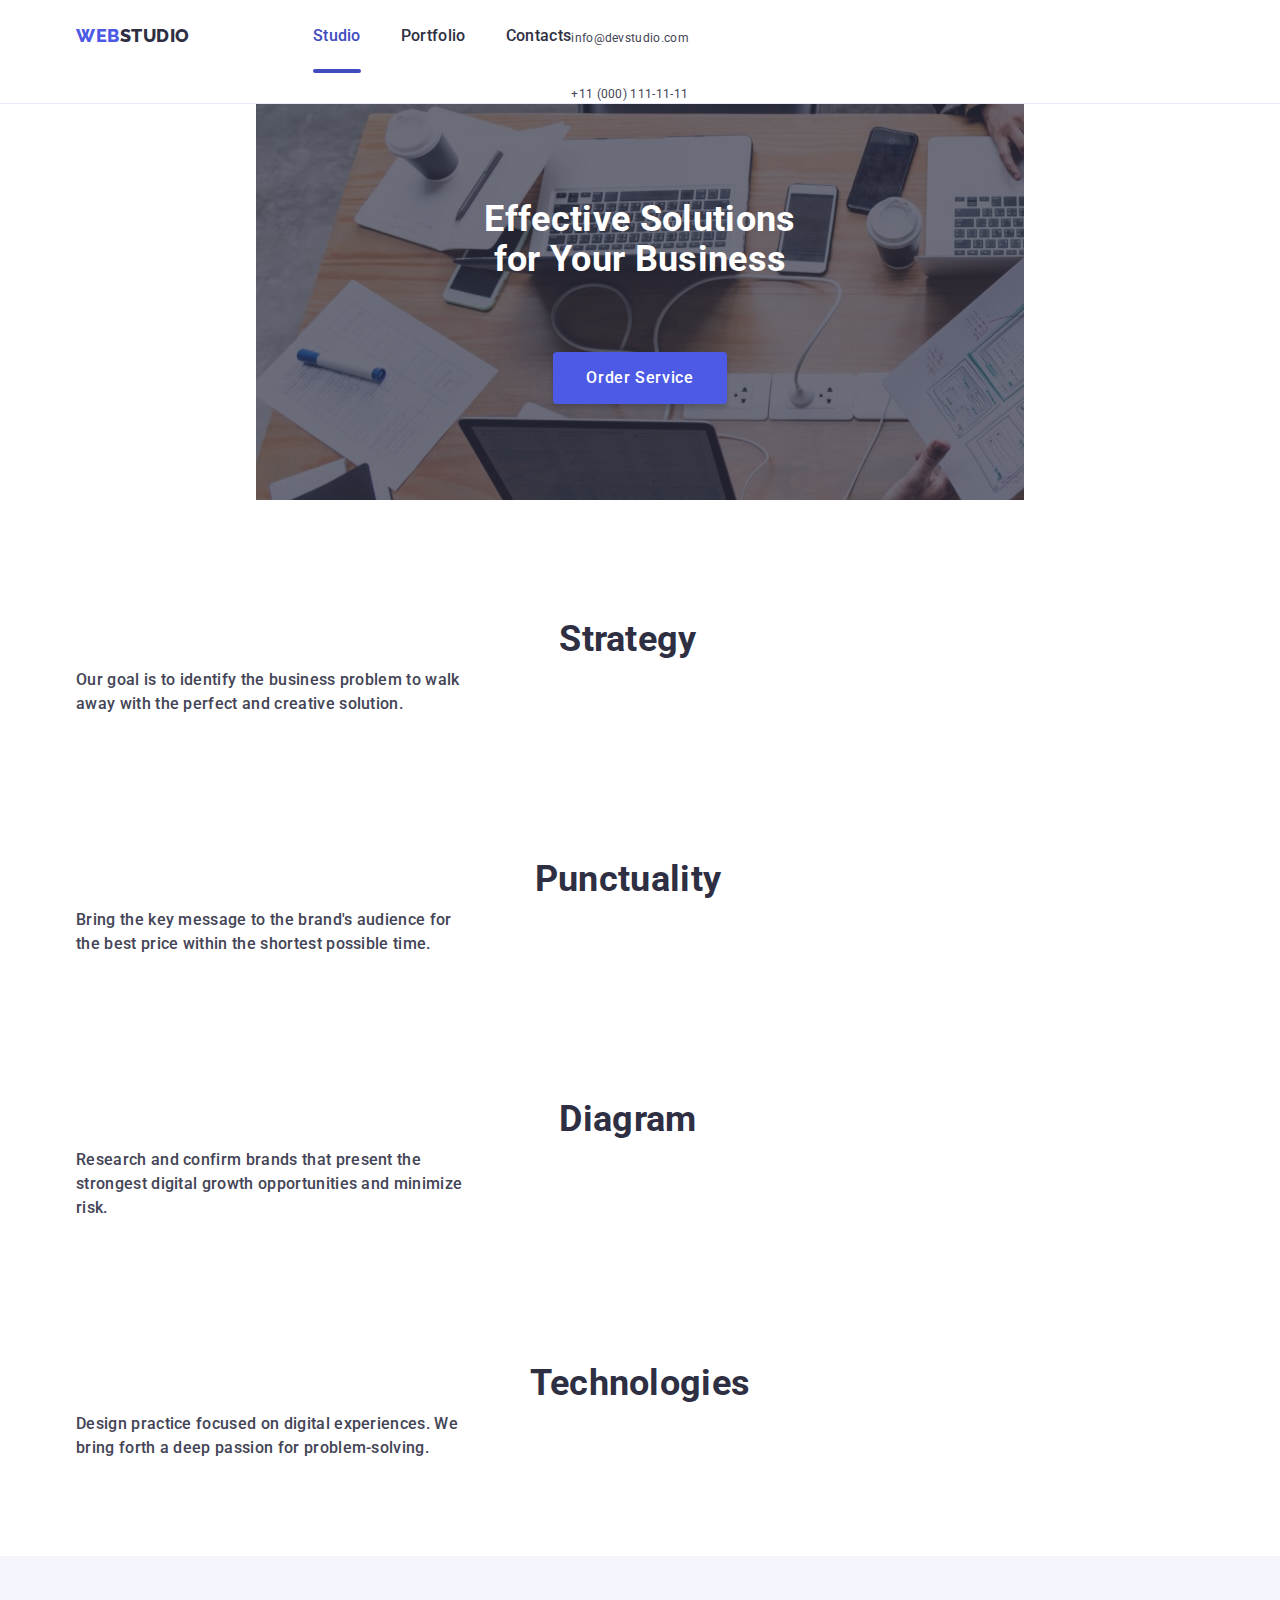
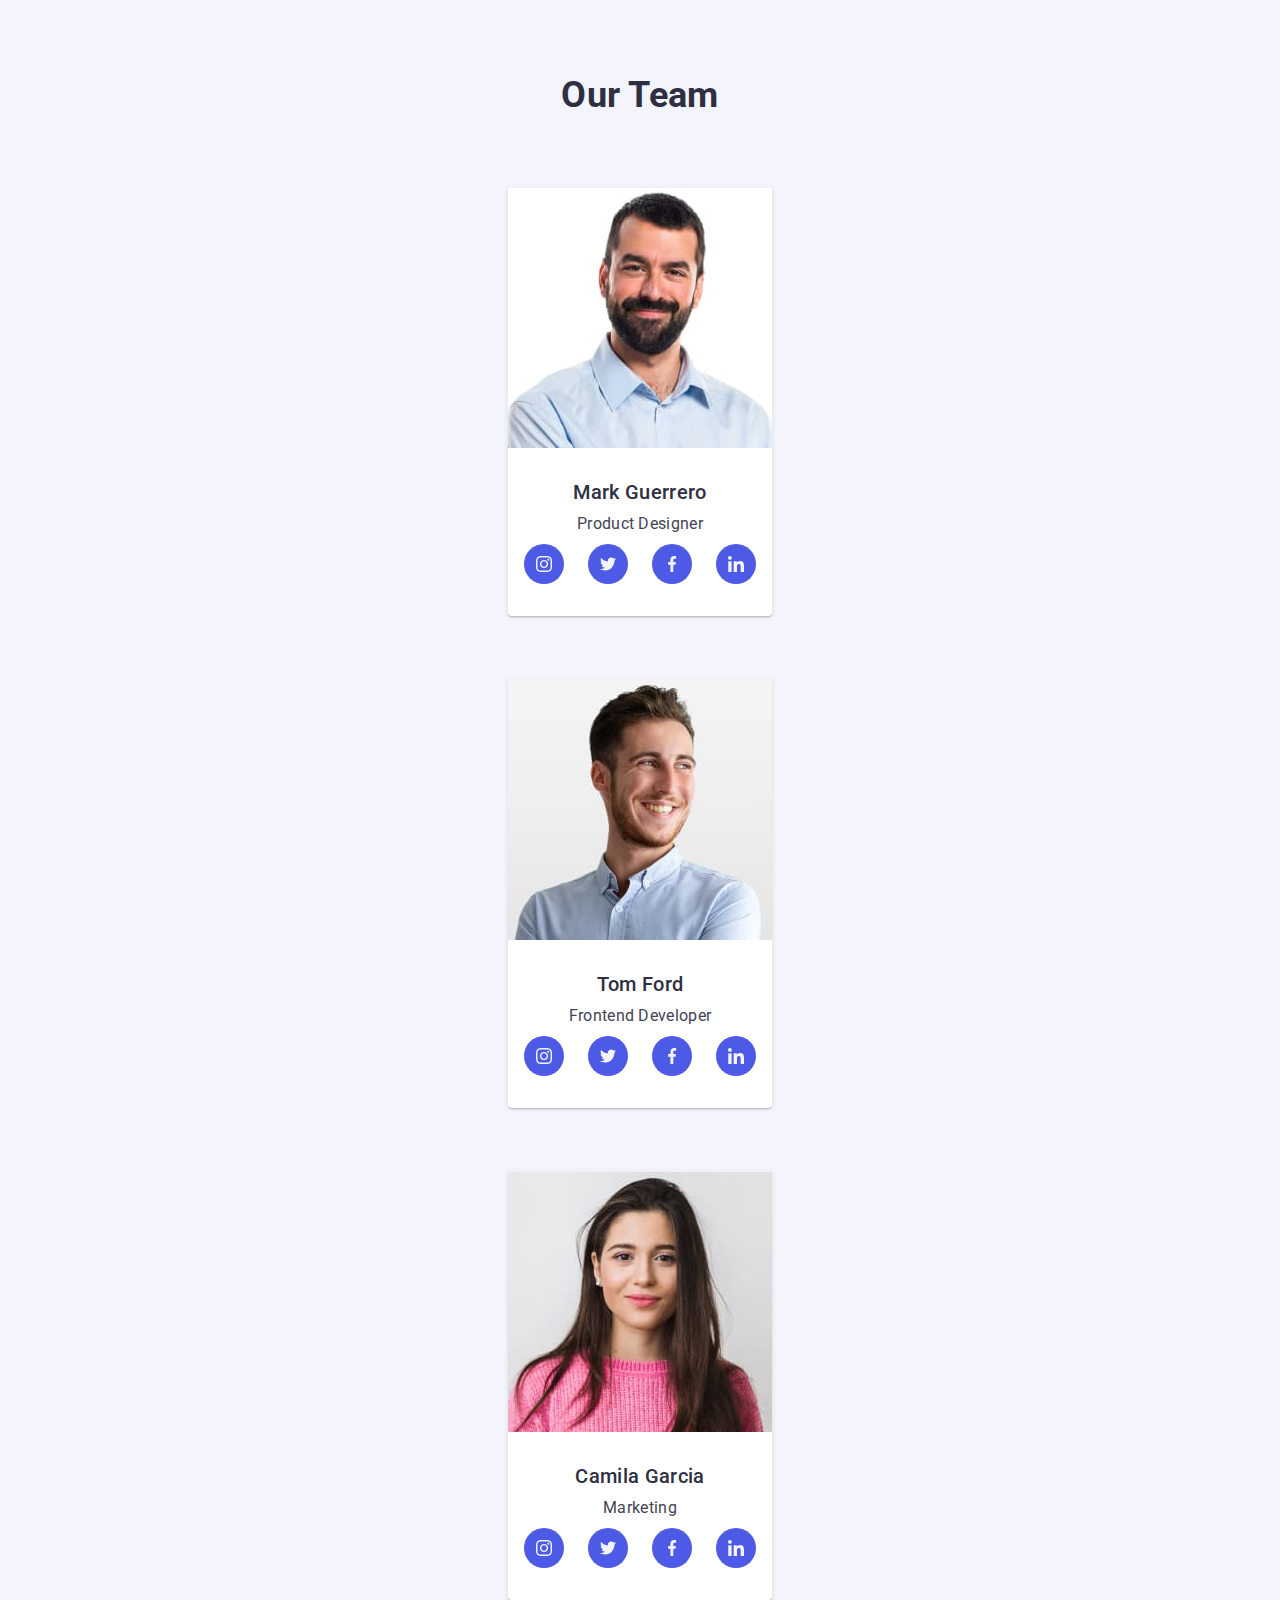
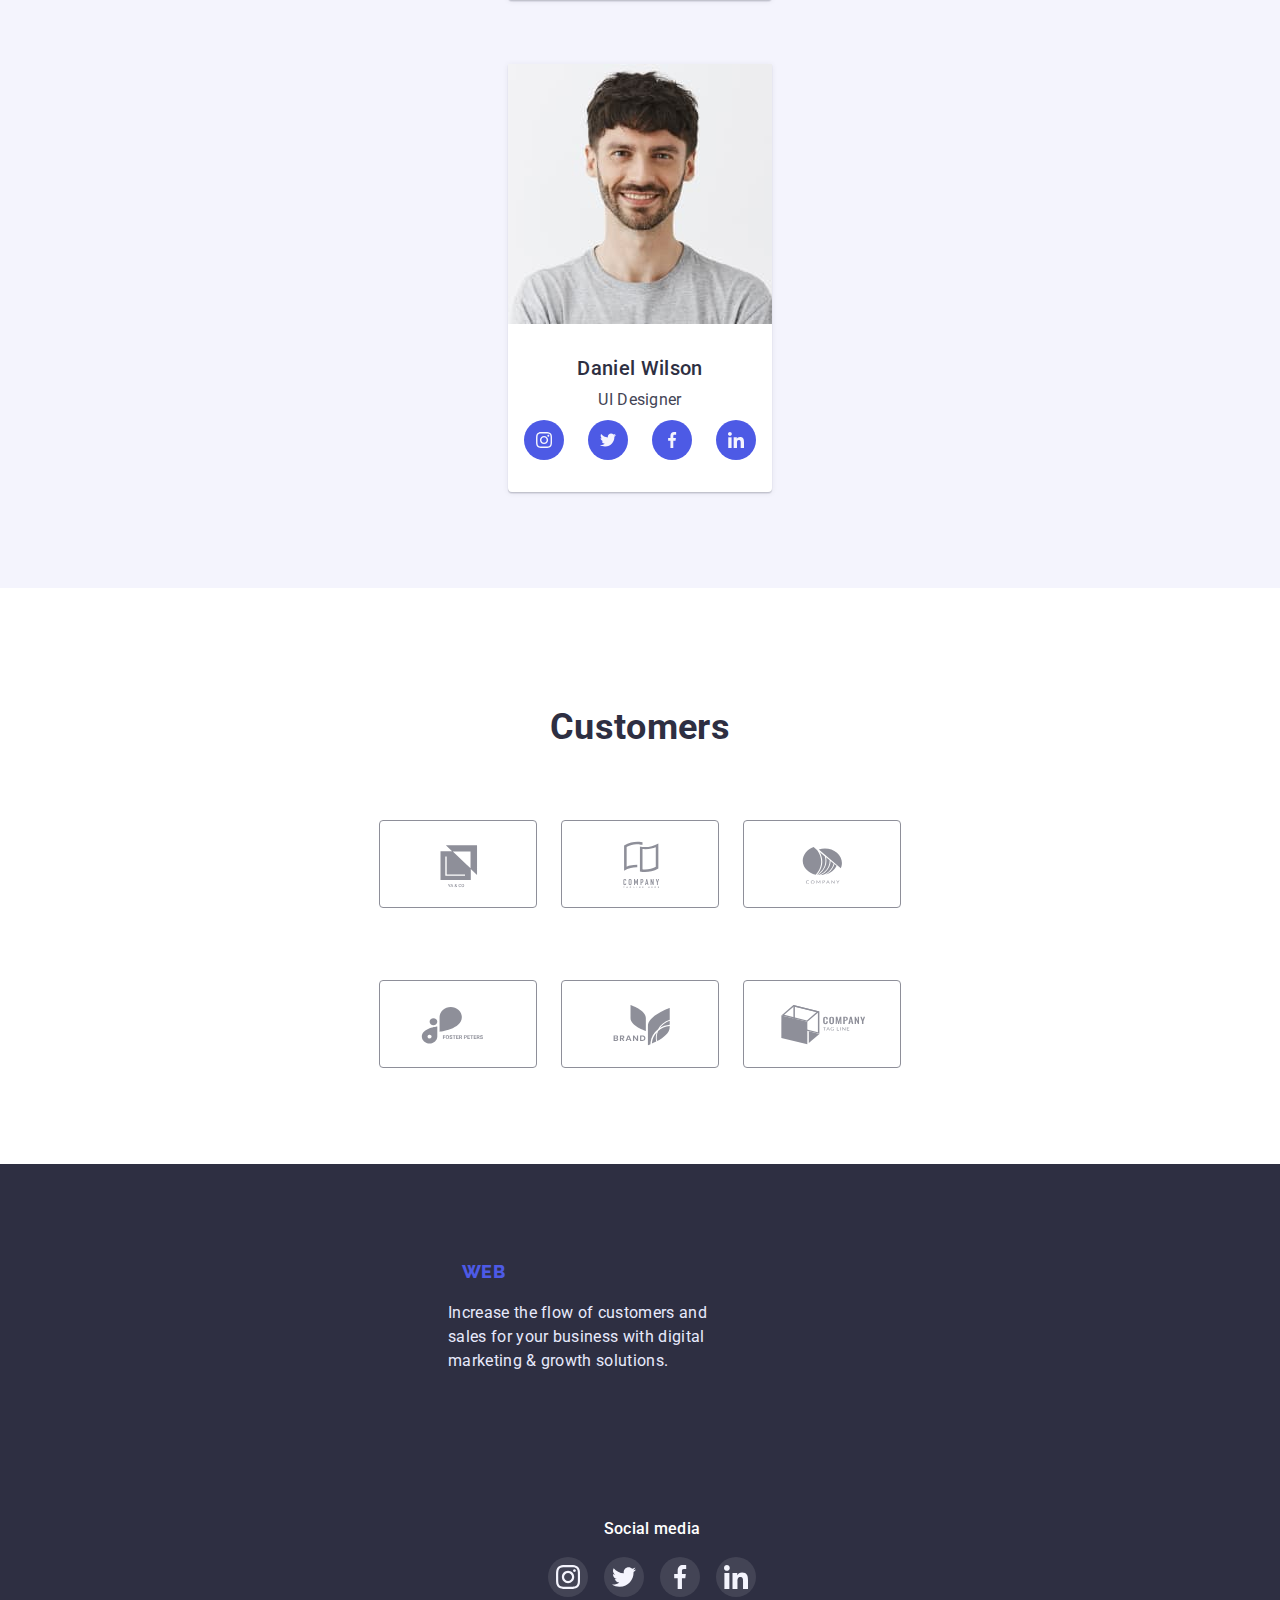
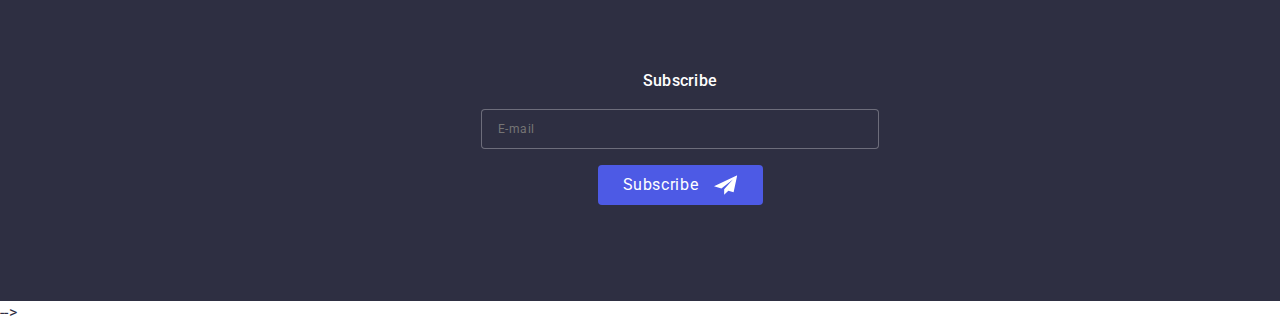
<file: index.html>
<!DOCTYPE html>
<html lang="en">
  <head>
    <meta charset="UTF-8" />
    <meta http-equiv="X-UA-Compatible" content="IE=edge" />
    <meta name="viewport" content="width=device-width, initial-scale=1.0" />
    <title>Document</title>
    <link rel="preconnect" href="https://fonts.googleapis.com" />
    <link rel="preconnect" href="https://fonts.gstatic.com" crossorigin />
    <link
      href="https://fonts.googleapis.com/css2?family=Raleway:wght@800&family=Roboto:wght@400;500;700;900&display=swap"
      rel="stylesheet"
    />
    <link
      rel="stylesheet"
      href="https://cdnjs.cloudflare.com/ajax/libs/modern-normalize/1.0.0/modern-normalize.min.css"
    />
    <link rel="stylesheet" href="./css/styles.css" />
    <link rel="stylesheet" href="./css/mobile.css" />
    <link rel="stylesheet" href="./css/tab.css" />
    <link rel="stylesheet" href="./css/dekstop.css" />
  </head>
  <body>
    <!--Шапка профиля-->
    <header class="page-header">
      <div class="container navigation">
        <div class="page-navigation">
          <nav class="main-navigation">
            <a href="./index.html" class="header-logo logo link"
              ><span class="logo-web">Web</span>Studio
            </a>
            <ul class="navigation-list list">
              <li class="navigation-item">
                <a href="./index.html" class="navigation-item-link link studio"
                  >Studio</a
                >
              </li>
              <li class="navigation-item">
                <a href="./portfolio.html" class="navigation-item-link link"
                  >Portfolio</a
                >
              </li>
              <li class="navigation-item">
                <a href="#" class="navigation-item-link link">Contacts</a>
              </li>
            </ul>
          </nav>

          <div>
            <address class="address">
              <ul class="address-list list">
                <li class="address-item">
                  <a
                    href="mailto:info@devstudio.com"
                    class="address-item-link link"
                    >info@devstudio.com</a
                  >
                </li>
                <li class="address-item">
                  <a href="tel:+110001111111" class="address-item-link link"
                    >+11 (000) 111-11-11</a
                  >
                </li>
              </ul>
            </address>
          </div>
        </div>

        <div class="mobile-menu-hamburger">
          <button type="button" class="mobile-menu-open" js-open-menu>
            <svg class="mobile-menu-hamburger-icon" width="32" height="22">
              <use href="./images/icons.svg#icon-menu-hamburger"></use>
            </svg>
          </button>
        </div>
      </div>

      <!-- <div class="mobile-menu" js-menu-container>
        <div class="container mobile-menu-container">
          <button class="mobile-menu-close-btn" js-close-menu>
            <svg class="mobile-menu-close-icon" width="8" height="8">
              <use href="./images/icons.svg#icon-Vector"></use>
            </svg>
          </button>
          <ul class="mobile-navigation list">
            <li class="mobile-navigation-item">
              <a class="mobile-navigation-link link" href="">Studio</a>
            </li>
            <li class="mobile-navigation-item">
              <a class="mobile-navigation-link link" href="">Portfolio</a>
            </li>
            <li class="mobile-navigation-item">
              <a class="mobile-navigation-link link contacts" href=""
                >Contacts</a
              >
            </li>
          </ul>

          <ul class="mobile-menu-address-list list">
            <li class="mobile-menu-address-item">
              <a href="tel:+110001111111" class="mobile-menu-tel-link link"
                >+11 (000) 111-11-11</a
              >
            </li>
            <li class="mobile-menu-address-item">
              <a
                href="mailto:info@devstudio.com"
                class="mobile-menu-mail-link link"
                >info@devstudio.com</a
              >
            </li>
          </ul>

          <ul class="mobile-menu-social-list list">
            <li class="team-social-item">
              <a href="" class="team-social-link link mobile">
                <svg class="icon-instagram">
                  <use href="./images/icons.svg#icon-instagram"></use>
                </svg>
              </a>
            </li>
            <li class="team-social-item mobile">
              <a href="" class="team-social-link link mobile">
                <svg class="icon-twitter">
                  <use href="./images/icons.svg#icon-twitter"></use>
                </svg>
              </a>
            </li>
            <li class="team-social-item mobile">
              <a href="" class="team-social-link link mobile">
                <svg class="icon-facebook">
                  <use href="./images/icons.svg#icon-facebook"></use>
                </svg>
              </a>
            </li>
            <li class="team-social-item mobile">
              <a href="" class="team-social-link link mobile">
                <svg class="icon-linkedin">
                  <use href="./images/icons.svg#icon-linkedin"></use>
                </svg>
              </a>
            </li>
          </ul>
        </div> -->
      </div>
    </header>

    <main>
      <!--Секция герой-->
      <section class="section hero">
        <h1 class="hero-title">Effective Solutions for Your Business</h1>
        <button type="button" class="hero-btn" data-modal-open>
          Order Service
        </button>
      </section>

      <!--Особенности-->

      <section class="section features">
        <div class="container features">
          <h2 class="visually-hidden">Оur Features</h2>
          <ul class="features-list list">
            <li class="features-item">
              <div class="features-item-icon">
                <svg class="icon-antenna" width="64px" height="64px">
                  <use href="./images/icons.svg#icon-antenna"></use>
                </svg>
              </div>
              <h3 class="features-item-title">Strategy</h3>
              <p class="features-item-text">
                Our goal is to identify the business problem to walk away with
                the perfect and creative solution.
              </p>
            </li>
            <li class="features-item">
              <div class="features-item-icon">
                <svg class="icon-clock" width="64px" height="64px">
                  <use href="./images/icons.svg#icon-clock"></use>
                </svg>
              </div>
              <h3 class="features-item-title">Punctuality</h3>
              <p class="features-item-text">
                Bring the key message to the brand's audience for the best price
                within the shortest possible time.
              </p>
            </li>
            <li class="features-item">
              <div class="features-item-icon">
                <svg class="icon-diagram" width="64px" height="64px">
                  <use href="./images/icons.svg#icon-diagram"></use>
                </svg>
              </div>
              <h3 class="features-item-title">Diagram</h3>
              <p class="features-item-text">
                Research and confirm brands that present the strongest digital
                growth opportunities and minimize risk.
              </p>
            </li>
            <li class="features-item">
              <div class="features-item-icon">
                <svg class="icon-astronaut" width="64px" height="64px">
                  <use href="./images/icons.svg#icon-astronaut"></use>
                </svg>
              </div>
              <h3 class="features-item-title">Technologies</h3>
              <p class="features-item-text">
                Design practice focused on digital experiences. We bring forth a
                deep passion for problem-solving.
              </p>
            </li>
          </ul>
        </div>
      </section>

      <!--Чем мы занимаемся-->

      <section class="section work">
        <div class="container work">
          <h2 class="work-title">What are we doing</h2>
          <ul class="work-list list">
            <li class="work-item">
              <img
                class="work-item-image"
                src="./images/data-analysis.jpg"
                alt="The monitor shows a website with data analysis"
                width="360"
              />
            </li>
            <li class="work-item">
              <img
                class="work-item-image"
                src="./images/telegram-group.jpg"
                alt="Duplicated phone display with a group in telegram"
                width="360"
              />
            </li>
            <li class="work-item">
              <img
                class="work-item-image"
                src="./images/application.jpg"
                alt="The phone display shows the most inspiring places"
                width="360"
              />
            </li>
          </ul>
        </div>
      </section>

      <!--Наша команда-->

      <section class="section team">
        <div class="container team">
          <h2 class="team-title">Our Team</h2>
          <ul class="team-list list">
            <li class="team-item">
              <img
                class="team-item-image"
                src="./images/photo1.jpg"
                alt="Mark Guerrero"
                width="264"
              />
              <div class="team-item-block">
                <h3 class="team-item-title">Mark Guerrero</h3>
                <p class="team-item-text">Product Designer</p>
                <ul class="team-social-list list">
                  <li class="team-social-item">
                    <a href="" class="team-social-link link">
                      <svg class="icon-instagram">
                        <use href="./images/icons.svg#icon-instagram"></use>
                      </svg>
                    </a>
                  </li>
                  <li class="team-social-item">
                    <a href="" class="team-social-link link">
                      <svg class="icon-twitter">
                        <use href="./images/icons.svg#icon-twitter"></use>
                      </svg>
                    </a>
                  </li>
                  <li class="team-social-item">
                    <a href="" class="team-social-link link">
                      <svg class="icon-facebook">
                        <use href="./images/icons.svg#icon-facebook"></use>
                      </svg>
                    </a>
                  </li>
                  <li class="team-social-item">
                    <a href="" class="team-social-link link">
                      <svg class="icon-linkedin">
                        <use href="./images/icons.svg#icon-linkedin"></use>
                      </svg>
                    </a>
                  </li>
                </ul>
              </div>
            </li>
            <li class="team-item">
              <img
                class="team-item-image"
                src="./images/photo2.jpg"
                alt="Tom Ford"
                width="264"
              />
              <div class="team-item-block">
                <h3 class="team-item-title">Tom Ford</h3>
                <p class="team-item-text">Frontend Developer</p>
                <ul class="team-social-list list">
                  <li class="team-social-item">
                    <a href="" class="team-social-link link">
                      <svg class="icon-instagram">
                        <use href="./images/icons.svg#icon-instagram"></use>
                      </svg>
                    </a>
                  </li>
                  <li class="team-social-item">
                    <a href="" class="team-social-link link">
                      <svg class="icon-twitter">
                        <use href="./images/icons.svg#icon-twitter"></use>
                      </svg>
                    </a>
                  </li>
                  <li class="team-social-item">
                    <a href="" class="team-social-link link">
                      <svg class="icon-facebook">
                        <use href="./images/icons.svg#icon-facebook"></use>
                      </svg>
                    </a>
                  </li>
                  <li class="team-social-item">
                    <a href="" class="team-social-link link">
                      <svg class="icon-linkedin">
                        <use href="./images/icons.svg#icon-linkedin"></use>
                      </svg>
                    </a>
                  </li>
                </ul>
              </div>
            </li>
            <li class="team-item">
              <img
                class="team-item-image"
                src="./images/photo3.jpg"
                alt="Camila Garcia"
                width="264"
              />
              <div class="team-item-block">
                <h3 class="team-item-title">Camila Garcia</h3>
                <p class="team-item-text">Marketing</p>
                <ul class="team-social-list list">
                  <li class="team-social-item">
                    <a href="" class="team-social-link link">
                      <svg class="icon-instagram">
                        <use href="./images/icons.svg#icon-instagram"></use>
                      </svg>
                    </a>
                  </li>
                  <li class="team-social-item">
                    <a href="" class="team-social-link link">
                      <svg class="icon-twitter">
                        <use href="./images/icons.svg#icon-twitter"></use>
                      </svg>
                    </a>
                  </li>
                  <li class="team-social-item">
                    <a href="" class="team-social-link link">
                      <svg class="icon-facebook">
                        <use href="./images/icons.svg#icon-facebook"></use>
                      </svg>
                    </a>
                  </li>
                  <li class="team-social-item">
                    <a href="" class="team-social-link link">
                      <svg class="icon-linkedin">
                        <use href="./images/icons.svg#icon-linkedin"></use>
                      </svg>
                    </a>
                  </li>
                </ul>
              </div>
            </li>
            <li class="team-item">
              <img
                class="team-item-image"
                src="./images/photo4.jpg"
                alt="Daniel Wilson"
                width="264"
              />
              <div class="team-item-block">
                <h3 class="team-item-title">Daniel Wilson</h3>
                <p class="team-item-text">UI Designer</p>

                <ul class="team-social-list list">
                  <li class="team-social-item">
                    <a href="" class="team-social-link link">
                      <svg class="icon-instagram">
                        <use href="./images/icons.svg#icon-instagram"></use>
                      </svg>
                    </a>
                  </li>
                  <li class="team-social-item">
                    <a href="" class="team-social-link link">
                      <svg class="icon-twitter">
                        <use href="./images/icons.svg#icon-twitter"></use>
                      </svg>
                    </a>
                  </li>
                  <li class="team-social-item">
                    <a href="" class="team-social-link link">
                      <svg class="icon-facebook">
                        <use href="./images/icons.svg#icon-facebook"></use>
                      </svg>
                    </a>
                  </li>
                  <li class="team-social-item">
                    <a href="" class="team-social-link link">
                      <svg class="icon-linkedin">
                        <use href="./images/icons.svg#icon-linkedin"></use>
                      </svg>
                    </a>
                  </li>
                </ul>
              </div>
            </li>
          </ul>
        </div>
      </section>

      <!--Клиенты-->

      <section class="section customers">
        <div class="container customers">
          <h2 class="customers-title">Customers</h2>

          <ul class="customers-logo-list list">
            <li class="customers-logo-item">
              <a href="" class="customers-logo-link link">
                <svg class="icon-customer1" width="104" height="56">
                  <use href="./images/icons.svg#icon-customer1"></use>
                </svg>
              </a>
            </li>
            <li class="customers-logo-item">
              <a href="" class="customers-logo-link link">
                <svg class="icon-customer2" width="104" height="56">
                  <use href="./images/icons.svg#icon-customer2"></use>
                </svg>
              </a>
            </li>
            <li class="customers-logo-item">
              <a href="" class="customers-logo-link link">
                <svg class="icon-customer3" width="104" height="56">
                  <use href="./images/icons.svg#icon-customer3"></use>
                </svg>
              </a>
            </li>
            <li class="customers-logo-item">
              <a href="" class="customers-logo-link link">
                <svg class="icon-customer4" width="104" height="56">
                  <use href="./images/icons.svg#icon-customer4"></use>
                </svg>
              </a>
            </li>
            <li class="customers-logo-item">
              <a href="" class="customers-logo-link link">
                <svg class="icon-customer5" width="104" height="56">
                  <use href="./images/icons.svg#icon-customer5"></use>
                </svg>
              </a>
            </li>
            <li class="customers-logo-item">
              <a href="" class="customers-logo-link link">
                <svg class="icon-customer6" width="104" height="56">
                  <use href="./images/icons.svg#icon-customer6"></use>
                </svg>
              </a>
            </li>
          </ul>
        </div>
      </section>
    </main>

    <!--Подвал-->
    <footer class="page-footer">
      <div class="container footer">
        <div class="footer-block">
          <a class="footer-logo logo link" href="./index.html"
            ><span class="logo-web">Web</span>Studio</a
          >
          <p class="footer-text">
            Increase the flow of customers and sales for your business with
            digital marketing & growth solutions.
          </p>
        </div>

        <div class="footer-block-social">
          <p class="footer-text-social">Social media</p>
          <ul class="footer-social-list list">
            <li class="footer-social-item">
              <a href="" class="footer-social-link link">
                <svg class="icon-instagram">
                  <use href="./images/icons.svg#icon-instagram"></use>
                </svg>
              </a>
            </li>
            <li class="footer-social-item">
              <a href="" class="footer-social-link link">
                <svg class="icon-twitter">
                  <use href="./images/icons.svg#icon-twitter"></use>
                </svg>
              </a>
            </li>
            <li class="footer-social-item">
              <a href="" class="footer-social-link link">
                <svg class="icon-facebook">
                  <use href="./images/icons.svg#icon-facebook"></use>
                </svg>
              </a>
            </li>
            <li class="footer-social-item">
              <a href="" class="footer-social-link link">
                <svg class="icon-linkedin">
                  <use href="./images/icons.svg#icon-linkedin"></use>
                </svg>
              </a>
            </li>
          </ul>
        </div>

        <div class="block-subscribe">
          <form class="form-subscripe">
            <label class="label-email-subscribe" for="user-email"
              >Subscribe</label
            >
            <div class="row-block-subscribe">
              <input
                class="input-email-subscripe"
                type="email"
                name="email"
                id="user-email"
                placeholder="E-mail"
              />
              <button class="button-email-subscribe" type="submit">
                Subscribe
                <svg class="modal-image" width="24px" height="24px">
                  <use href="./images/icons.svg#icon-subscribe-telegram"></use>
                </svg>
              </button>
            </div>
          </form>
        </div>
      </div>
    </footer>

    <div class="backdrop is-hidden" data-modal>
      <div class="modal">
        <button class="modal-close" type="button" data-modal-close>
          <svg class="modal-image" width="8" height="8">
            <use href="./images/icons.svg#icon-Vector"></use>
          </svg>
        </button>

        <p class="modal-title">Leave your contacts and we will call you back</p>

        <form class="modal-form">
          <label class="label-name-user common-label" for="name-user"
            >Name</label
          >
          <div class="block-input-name block-input">
            <input
              class="input-name-user common-input"
              type="text"
              id="name-user"
            />
            <svg class="input-name-icon" width="12" height="12">
              <use href="./images/icons.svg#icon-modal-name"></use>
            </svg>
          </div>

          <label class="label-tel-user common-label" for="tel-user"
            >Phone</label
          >
          <div class="block-input-tel block-input">
            <input
              class="input-tel-user common-input"
              type="tel"
              id="tel-user"
            />
            <svg class="input-tel-icon" width="13" height="13">
              <use href="./images/icons.svg#icon-modal-tel"></use>
            </svg>
          </div>

          <label class="label-email-user common-label" for="email-user"
            >Email</label
          >
          <div class="block-input-email block-input">
            <input
              class="input-email-user common-input"
              type="email"
              id="email-user"
            />
            <svg class="input-email-icon" width="15" height="12">
              <use href="./images/icons.svg#icon-modal-email"></use>
            </svg>
          </div>

          <label class="label-comment-user common-label" for="comment-user"
            >Comment</label
          >
          <textarea
            class="modal-comment common-input"
            name=""
            id="comment-user"
            placeholder="Text input"
          ></textarea>

          <div class="modal-field">
            <input
              class="modal-check visually-hidden"
              type="checkbox"
              id="policy"
              name="policy"
              value=""
            />
            <label class="check-text" for="policy">
              I accept the terms and conditions of the&nbsp;
              <a href="#"><span class="">Privacy Policy</span></a>
            </label>
          </div>

          <button class="btn-send" type="submit">Send</button>
        </form>
      </div>
    </div>

    <script src="./js/modal.js"></script>
    -->
  </body>
</html>
</file>
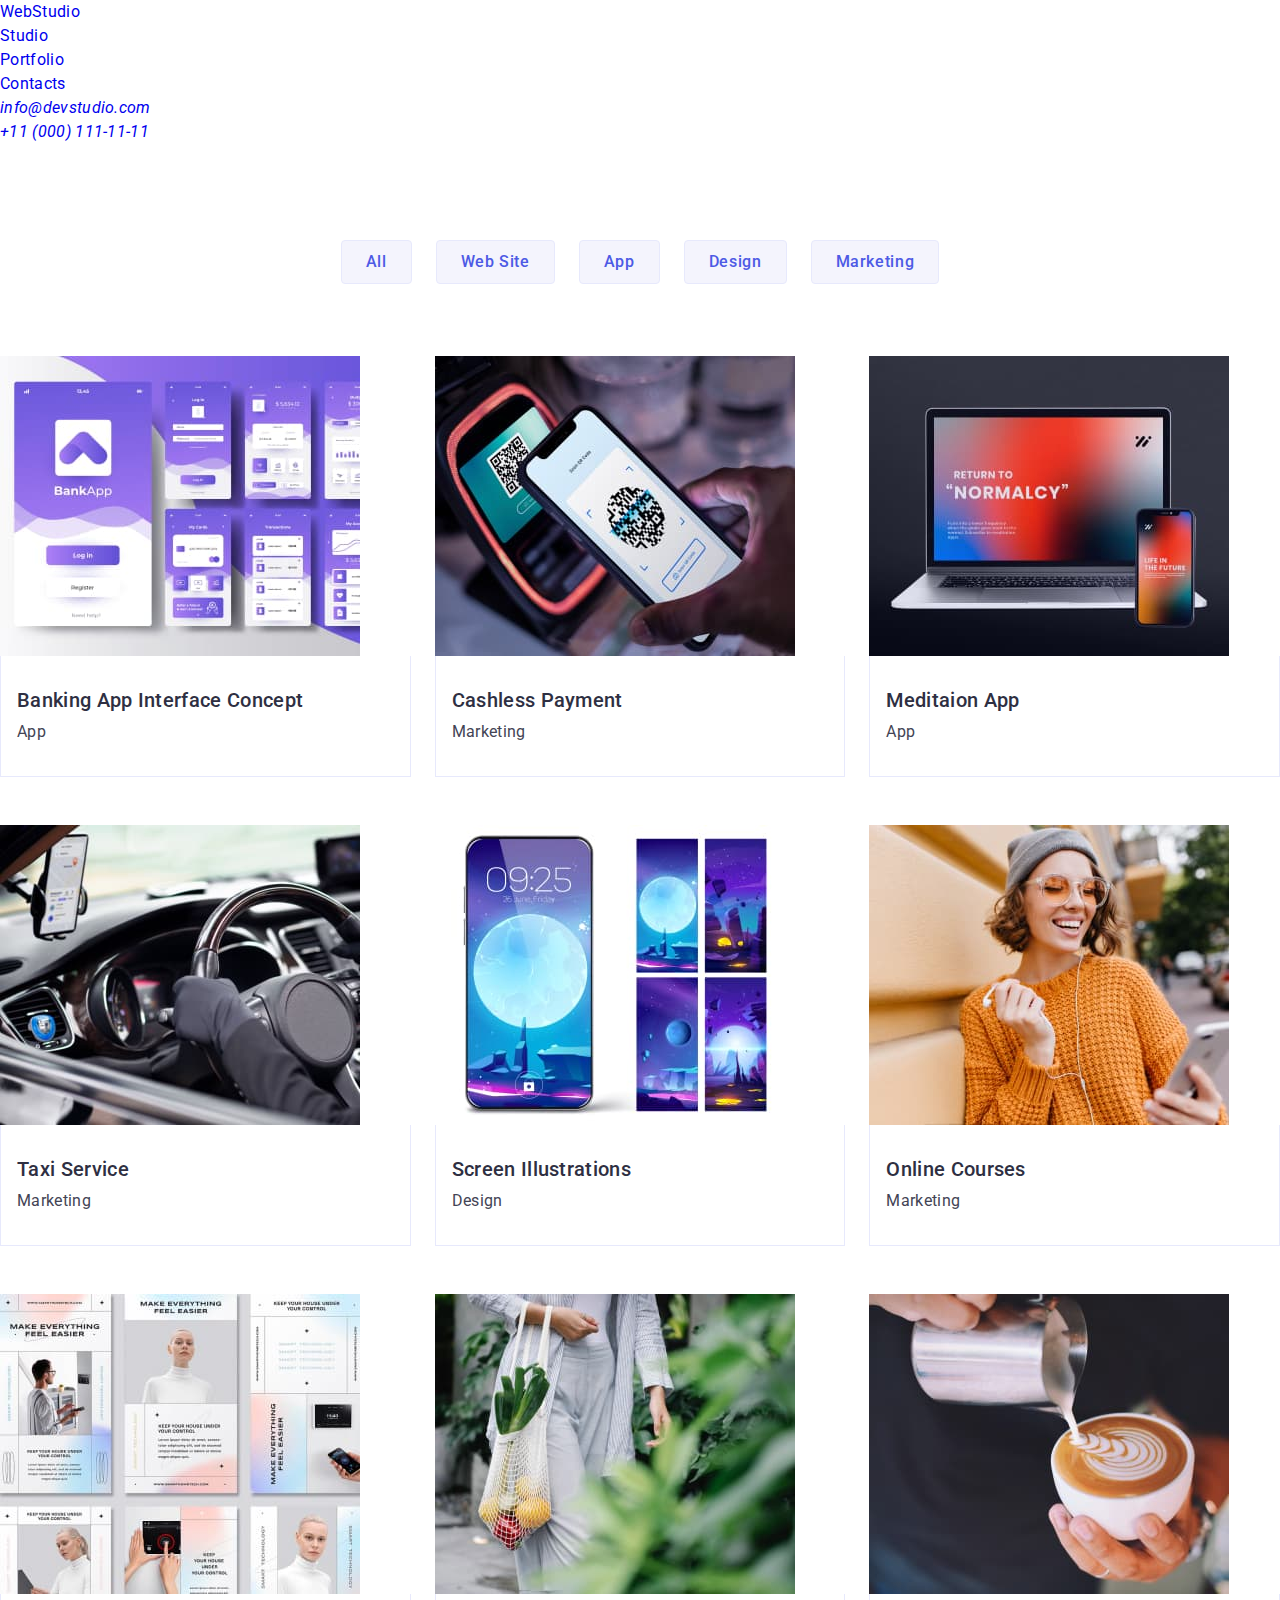
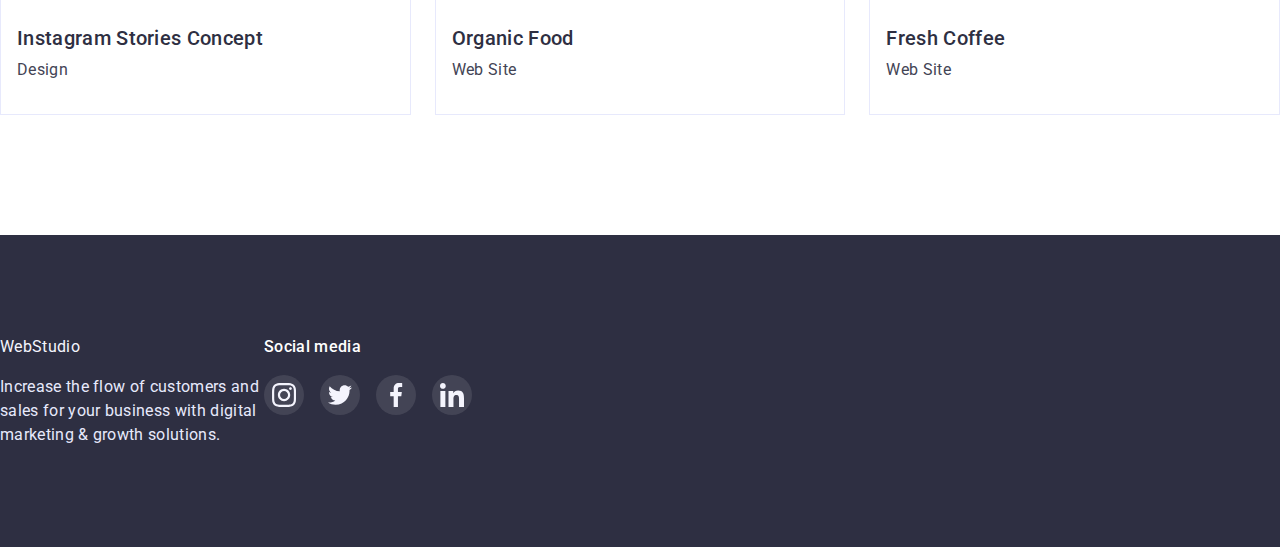
<file: portfolio.html>
<!DOCTYPE html>
<html lang="en">
  <head>
    <meta charset="UTF-8" />
    <meta http-equiv="X-UA-Compatible" content="IE=edge" />
    <meta name="viewport" content="width=device-width, initial-scale=1.0" />
    <title>Document</title>
    <link rel="preconnect" href="https://fonts.googleapis.com" />
    <link rel="preconnect" href="https://fonts.gstatic.com" crossorigin />
    <link
      href="https://fonts.googleapis.com/css2?family=Raleway:wght@800&family=Roboto:wght@400;500;700;900&display=swap"
      rel="stylesheet"
    />
    <link
      rel="stylesheet"
      href="https://cdnjs.cloudflare.com/ajax/libs/modern-normalize/1.0.0/modern-normalize.min.css"
    />
    <link rel="stylesheet" href="./css/styles.css" />
  </head>
  <body>
    <!--Шапка профиля-->
    <header class="page-header">
      <div class="container navigation">
        <nav class="main-navigation">
          <a href="./index.html" class="logo link"
            ><span class="logo-web">Web</span>Studio
          </a>
          <ul class="navigation-list list">
            <li class="navigation-item">
              <a href="./index.html" class="navigation-item-link link"
                >Studio</a
              >
            </li>
            <li class="navigation-item">
              <a
                href="./portfolio.html"
                class="navigation-item-link link portfolio"
                >Portfolio</a
              >
            </li>
            <li class="navigation-item">
              <a href="#" class="navigation-item-link link">Contacts</a>
            </li>
          </ul>
        </nav>

        <address class="address">
          <ul class="address-list list">
            <li class="address-item">
              <a href="mailto:info@devstudio.com" class="address-item-link link"
                >info@devstudio.com</a
              >
            </li>
            <li class="address-item">
              <a href="tel:+110001111111" class="address-item-link link"
                >+11 (000) 111-11-11</a
              >
            </li>
          </ul>
        </address>
      </div>
    </header>

    <!--Main-->

    <main>
      <!--Секция фильтры-->
      <section class="section filters">
        <div class="container menu">
          <h1 class="visually-hidden">Filtres</h1>

          <!--Кнопки фильтры-->
          <ul class="filters-list list">
            <li class="filters-item">
              <button class="filters-item-btn" type="button">All</button>
            </li>
            <li class="filters-item">
              <button class="filters-item-btn" type="button">Web Site</button>
            </li>
            <li class="filters-item">
              <button class="filters-item-btn" type="button">App</button>
            </li>
            <li class="filters-item">
              <button class="filters-item-btn" type="button">Design</button>
            </li>
            <li class="filters-item">
              <button class="filters-item-btn" type="button">Marketing</button>
            </li>
          </ul>

          <!--Карточки Портфолио-->
          <ul class="card-list list">
            <li class="card-item">
              <a href="" class="card-link link">
                <div class="card-wrapper">
                  <img
                    class="card-item-image"
                    src="./images/image1.jpg"
                    alt="Banking App Interface Concept"
                    width="360"
                  />
                  <p class="card-text-overflow">
                    14 Stylish and User-Friendly App Design Concepts · Task
                    Manager App · Calorie Tracker App · Exotic Fruit Ecommerce
                    App · Cloud Storage App
                  </p>
                </div>
                <div class="card-item-block">
                  <h2 class="card-item-title">Banking App Interface Concept</h2>
                  <p class="card-item-text">App</p>
                </div>
              </a>
            </li>
            <li class="card-item">
              <a href="" class="card-link link">
                <div class="card-wrapper">
                  <img
                    class="card-item-image"
                    src="./images/image2.jpg"
                    alt="Cashless Payment"
                    width="360"
                  />
                  <p class="card-text-overflow">
                    14 Stylish and User-Friendly App Design Concepts · Task
                    Manager App · Calorie Tracker App · Exotic Fruit Ecommerce
                    App · Cloud Storage App
                  </p>
                </div>
                <div class="card-item-block">
                  <h2 class="card-item-title">Cashless Payment</h2>
                  <p class="card-item-text">Marketing</p>
                </div>
              </a>
            </li>
            <li class="card-item">
              <a href="" class="card-link link">
                <div class="card-wrapper">
                  <img
                    class="card-item-image"
                    src="./images/image3.jpg"
                    alt="Meditaion App"
                    width="360"
                  />
                  <p class="card-text-overflow">
                    14 Stylish and User-Friendly App Design Concepts · Task
                    Manager App · Calorie Tracker App · Exotic Fruit Ecommerce
                    App · Cloud Storage App
                  </p>
                </div>
                <div class="card-item-block">
                  <h2 class="card-item-title">Meditaion App</h2>
                  <p class="card-item-text">App</p>
                </div>
              </a>
            </li>
            <li class="card-item">
              <a href="" class="card-link link">
                <div class="card-wrapper">
                  <img
                    class="card-item-image"
                    src="./images/image4.jpg"
                    alt="Taxi Service"
                    width="360"
                  />
                  <p class="card-text-overflow">
                    14 Stylish and User-Friendly App Design Concepts · Task
                    Manager App · Calorie Tracker App · Exotic Fruit Ecommerce
                    App · Cloud Storage App
                  </p>
                </div>
                <div class="card-item-block">
                  <h2 class="card-item-title">Taxi Service</h2>
                  <p class="card-item-text">Marketing</p>
                </div>
              </a>
            </li>
            <li class="card-item">
              <a href="" class="card-link link">
                <div class="card-wrapper">
                  <img
                    class="card-item-image"
                    src="./images/image5.jpg"
                    alt="Screen Illustrations"
                    width="360"
                  />
                  <p class="card-text-overflow">
                    14 Stylish and User-Friendly App Design Concepts · Task
                    Manager App · Calorie Tracker App · Exotic Fruit Ecommerce
                    App · Cloud Storage App
                  </p>
                </div>
                <div class="card-item-block">
                  <h2 class="card-item-title">Screen Illustrations</h2>
                  <p class="card-item-text">Design</p>
                </div>
              </a>
            </li>
            <li class="card-item">
              <a href="" class="card-link link">
                <div class="card-wrapper">
                  <img
                    class="card-item-image"
                    src="./images/image6.jpg"
                    alt="Online Courses"
                    width="360"
                  />
                  <p class="card-text-overflow">
                    14 Stylish and User-Friendly App Design Concepts · Task
                    Manager App · Calorie Tracker App · Exotic Fruit Ecommerce
                    App · Cloud Storage App
                  </p>
                </div>
                <div class="card-item-block">
                  <h2 class="card-item-title">Online Courses</h2>
                  <p class="card-item-text">Marketing</p>
                </div>
              </a>
            </li>
            <li class="card-item">
              <a href="" class="card-link link">
                <div class="card-wrapper">
                  <img
                    class="card-item-image"
                    src="images/image7.jpg"
                    alt="Instagram Stories Concept"
                    width="360"
                  />
                  <p class="card-text-overflow">
                    14 Stylish and User-Friendly App Design Concepts · Task
                    Manager App · Calorie Tracker App · Exotic Fruit Ecommerce
                    App · Cloud Storage App
                  </p>
                </div>
                <div class="card-item-block">
                  <h2 class="card-item-title">Instagram Stories Concept</h2>
                  <p class="card-item-text">Design</p>
                </div>
              </a>
            </li>
            <li class="card-item">
              <a href="" class="card-link link">
                <div class="card-wrapper">
                  <img
                    class="card-item-image"
                    src="./images/image8.jpg"
                    alt="Organic Food"
                    width="360"
                  />
                  <p class="card-text-overflow">
                    14 Stylish and User-Friendly App Design Concepts · Task
                    Manager App · Calorie Tracker App · Exotic Fruit Ecommerce
                    App · Cloud Storage App
                  </p>
                </div>
                <div class="card-item-block">
                  <h2 class="card-item-title">Organic Food</h2>
                  <p class="card-item-text">Web Site</p>
                </div>
              </a>
            </li>
            <li class="card-item">
              <a href="" class="card-link link">
                <div class="card-wrapper">
                  <img
                    class="card-item-image"
                    src="./images/image9.jpg"
                    alt="Fresh Coffee"
                    width="360"
                  />
                  <p class="card-text-overflow">
                    14 Stylish and User-Friendly App Design Concepts · Task
                    Manager App · Calorie Tracker App · Exotic Fruit Ecommerce
                    App · Cloud Storage App
                  </p>
                </div>
                <div class="card-item-block">
                  <h2 class="card-item-title">Fresh Coffee</h2>
                  <p class="card-item-text">Web Site</p>
                </div>
              </a>
            </li>
          </ul>
        </div>
      </section>
    </main>

    <!--Подвал-->
    <footer class="page-footer">
      <div class="container footer">
        <div class="footer-block">
          <a class="footer-logo logo link" href="./index.html"
            ><span class="logo-web">Web</span>Studio</a
          >
          <p class="footer-text">
            Increase the flow of customers and sales for your business with
            digital marketing & growth solutions.
          </p>
        </div>

        <div class="footer-block-social">
          <p class="footer-text-social">Social media</p>
          <ul class="footer-social-list list">
            <li class="footer-social-item">
              <a href="" class="footer-social-link link">
                <svg class="icon-instagram">
                  <use href="./images/icons.svg#icon-instagram"></use>
                </svg>
              </a>
            </li>
            <li class="footer-social-item">
              <a href="" class="footer-social-link link">
                <svg class="icon-twitter">
                  <use href="./images/icons.svg#icon-twitter"></use>
                </svg>
              </a>
            </li>
            <li class="footer-social-item">
              <a href="" class="footer-social-link link">
                <svg class="icon-facebook">
                  <use href="./images/icons.svg#icon-facebook"></use>
                </svg>
              </a>
            </li>
            <li class="footer-social-item">
              <a href="" class="footer-social-link link">
                <svg class="icon-linkedin">
                  <use href="./images/icons.svg#icon-linkedin"></use>
                </svg>
              </a>
            </li>
          </ul>
        </div>
      </div>
    </footer>
  </body>
</html>
</file>
<file: css/styles.css>
/*Глобальный сброс стилей*/

h1,
h2,
h3,
h4,
p {
  margin-top: 0;
  margin-bottom: 0;
}

ul,
ol {
  margin-top: 0;
  margin-bottom: 0;
  padding-left: 0;
}

img {
  display: block;
}

/*Переменные*/

:root {
  --main-text-bcg-color: #2e2f42;
  --secondary-text-color: #434455;
  --accent-color: #4d5ae5;
  --main-background-color: #2e2f42;
  --white-text-color: #ffffff;
  --white-background-color: #ffffff;
  --white-footer-logo-icons: #f4f4fd;
  --secondary-white-background-color: #f4f4fd;
  --footer-text-color: #e7e9fc;
  --portfolio-border-btn-color: #e7e9fc;
  --filters-background-btn-icons-hover: #404bbf;
  --cubic-bezier: cubic-bezier(0.4, 0, 0.2, 1);
  --transition-duration: 250ms;
}

body {
  font-family: "Roboto", sans-serif;
  font-size: 16px;
  letter-spacing: 0.02em;
  line-height: 1.5;
  color: var(--main-text-bcg-color);
}

.link {
  text-decoration: none;
}

.list {
  list-style: none;
}

.section {
  padding-bottom: 120px;
}

/*Шапка*/

/*Страница Студия*/

/*Секция герой*/

.hero {
  margin: 0 auto;
  padding-top: 188px;
  padding-bottom: 188px;
  background-color: var(--main-text-bcg-color);
  background-image: linear-gradient(
      rgba(46, 47, 66, 0.7),
      rgba(46, 47, 66, 0.7)
    ),
    url(../images/hero-image.jpg);
  height: 100%;
  max-width: 1440px;
  text-align: center;
  color: var(--white-text-color);
}

.hero-title {
  max-width: 494px;
  margin-bottom: 48px;
  margin-right: auto;
  margin-left: auto;

  font-weight: 700;
  font-size: 56px;
  line-height: 1.07;
}

.hero-btn {
  transition: background-color var(--transition-duration) var(--cubic-bezier),
    box-shadow 250ms var(--cubic-bezier);

  padding: 16px 32px;

  font-family: inherit;
  font-size: 16px;
  font-weight: 500;
  letter-spacing: 0.04em;
  color: var(--white-text-color);
  background: var(--accent-color);
  box-shadow: 0px 4px 4px rgba(0, 0, 0, 0.15);
  border-radius: 4px;
  border: 1px solid transparent;
  cursor: pointer;
  outline: none;
}

.hero-btn:hover,
.hero-btn:focus {
  background-color: var(--filters-background-btn-icons-hover);
  box-shadow: 0px 4px 4px rgba(0, 0, 0, 0.15);
  border-radius: 4px;
}

/*Особенности*/

/* .section.features {
  padding-top: 120px;
} */

.visually-hidden {
  position: absolute;
  white-space: nowrap;
  width: 1px;
  height: 1px;
  overflow: hidden;
  border: 0;
  padding: 0;
  clip: rect(0 0 0 0);
  clip-path: inset(50%);
  margin: -1px;
}

.features-list {
  display: flex;
}

/* .features-item:not(:last-child) {
  margin-right: 24px;
} */

.features-item-icon {
  display: block;
  padding: 24px 100px;
  background: #f4f4fd;
  border-radius: 4px;
  margin-bottom: 8px;
}

.features-item-title {
  margin-bottom: 8px;

  font-size: 20px;
  line-height: 1.2;
  color: inherit;
}

.features-item-text {
  color: var(--secondary-text-color);
}

/*Чем мы занимаемся*/

.work-title {
  margin-bottom: 72px;

  font-weight: 700;
  font-size: 36px;
  line-height: 1.11;
  text-transform: capitalize;
  text-align: center;
}

.work-list {
  display: flex;
  gap: 24px;
  flex-basis: calc((100% - 24px * 2) / 3);
}

.work-item-image {
  max-width: 100%;
  height: auto;
}

/*Наша команда*/

.section.team {
  padding-top: 120px;
  background-color: var(--secondary-white-background-color);
}

.team-title {
  margin-bottom: 72px;

  font-weight: 700;
  font-size: 36px;
  line-height: 1.11;
  text-transform: capitalize;
  text-align: center;
}

.team-list {
  display: flex;
  gap: 24px;
}

.team-item {
  max-width: 264px;
  /* flex-basis: calc((100% - 24px * 3) / 4); */
  background: var(--white-background-color);
  box-shadow: 0px 1px 6px rgba(46, 47, 66, 0.08),
    0px 1px 1px rgba(46, 47, 66, 0.16), 0px 2px 1px rgba(46, 47, 66, 0.08);
  border-radius: 0px 0px 4px 4px;
}

.team-item-image {
  max-width: 100%;
  height: auto;
}

.team-item-block {
  padding: 32px 16px;
  text-align: center;
}

.team-item-title {
  margin-bottom: 8px;

  font-weight: 500;
  font-size: 20px;
  line-height: 1.2;
}

.team-item-text {
  margin-bottom: 8px;

  color: var(--secondary-text-color);
}

.team-social-list {
  display: flex;
  justify-content: center;
  gap: 24px;
}

.team-social-item {
  width: 40px;
  height: 40px;
  flex-basis: calc(100% - 24px * 3) / 4;
}

.team-social-link {
  padding: 12px;
  display: flex;
  justify-content: center;
  align-items: center;
  border-radius: 50%;
  width: 100%;
  height: 100%;

  color: var(--white-footer-logo-icons);
  fill: currentColor;
  background: var(--accent-color);

  transition: background-color var(--transition-duration) var(--cubic-bezier);
}

.team-social-link:hover,
.team-social-link:focus {
  background-color: var(--filters-background-btn-icons-hover);
}

/* Customers*/

/* .section.customers {
  padding-top: 120px;
} */

.customers-title {
  margin-bottom: 72px;

  font-size: 36px;
  line-height: 1.11;
  text-align: center;
  text-transform: capitalize;
}

.customers-logo-list {
  display: flex;
  gap: 24px;
}

.customers-logo-item {
  width: 168px;
  height: 88px;
  /* flex-basis: calc((100% - 24px * 5) / 6); */
}

.customers-logo-link {
  padding: 16px 32px;
  display: flex;
  justify-content: center;
  align-items: center;
  width: 100%;
  height: 100%;

  color: #8e8f99;
  fill: currentColor;
  border: 1px solid #8e8f99;
  border-radius: 4px;

  transition: color var(--transition-duration) var(--cubic-bezier),
    border 250ms var(--cubic-bezier);
}

.customers-logo-link:hover,
.customers-logo-link:focus {
  color: #404bbf;
  border: 1px solid #404bbf;
}

/*Страница Портфолио*/

.section.filters {
  padding-top: 96px;
  padding-bottom: 120px;
}

.filters-list {
  margin-bottom: 72px;
  display: flex;
  justify-content: center;
  gap: 24px;
}

.filters-item-btn {
  padding: 12px 24px;

  font-family: inherit;
  font-size: 16px;
  font-weight: 500;
  letter-spacing: 0.04em;
  color: var(--accent-color);
  background: var(--secondary-white-background-color);
  border: 1px solid var(--portfolio-border-btn-color);
  border-radius: 4px;
  cursor: pointer;

  transition: color var(--transition-duration) var(--cubic-bezier),
    background-color var(--transition-duration) var(--cubic-bezier),
    box-shadow var(--transition-duration) var(--cubic-bezier),
    border 250ms var(--cubic-bezier);
}

.filters-item-btn:hover,
.filters-item-btn:focus {
  color: var(--white-text-color);
  background-color: var(--filters-background-btn-icons-hover);
  box-shadow: 0px 3px 1px rgba(0, 0, 0, 0.1), 0px 2px 1px rgba(0, 0, 0, 0.08),
    0px 2px 2px rgba(0, 0, 0, 0.12);
  border: 1px solid transparent;
}

.card-list {
  display: flex;
  flex-wrap: wrap;
  row-gap: 48px;
  column-gap: 24px;
}

.card-item {
  flex-basis: calc((100% - 24px * 2) / 3);
}

.card-item:hover .card-text-overflow,
.card-item:focus .card-text-overflow {
  transform: translateY(0);
}

.card-link {
  display: block;
  transition: box-shadow var(--transition-duration) var(--cubic-bezier);
}

.card-link:hover,
.card-link:focus {
  box-shadow: 0px 1px 6px rgba(46, 47, 66, 0.08),
    0px 1px 1px rgba(46, 47, 66, 0.16), 0px 2px 1px rgba(46, 47, 66, 0.08);
}

.card-item-image {
  max-width: 100%;
  height: auto;
}

.card-wrapper {
  position: relative;
  overflow: hidden;
}

.card-text-overflow {
  position: absolute;
  top: 0;

  padding: 40px 32px;
  height: 100%;

  font-size: 16px;
  line-height: 1.5;
  color: #f4f4fd;
  background: #4d5ae5;

  transform: translateY(100%);
  transition: transform var(--transition-duration) cubic-bezier(0.4, 0, 0.2, 1);
  overflow: auto;
}

.card-item-block {
  padding: 32px 16px;

  border-bottom: 1px solid #e7e9fc;
  border-left: 1px solid #e7e9fc;
  border-right: 1px solid #e7e9fc;
}

.card-item-title {
  padding-bottom: 8px;

  font-weight: 500;
  font-size: 20px;
  line-height: 1.2;
  color: #2e2f42;
}

.card-item-text {
  color: #434455;
}

/*Подвал*/

.page-footer {
  background: var(--main-background-color);
  padding-top: 100px;
  padding-bottom: 100px;
}

.footer {
  display: flex;
  /* align-items: baseline; */
}

.footer-block {
  display: block;
  width: 264px;
  /* margin-right: 120px; */
}

.footer-logo {
  color: var(--white-footer-logo-icons);
}

.footer-text {
  margin-top: 16px;
  color: var(--footer-text-color);
}

/* .footer-block-social {
  display: flex;
  justify-content: start;
} */

.footer-text-social {
  margin-bottom: 16px;

  font-weight: 500;
  color: #ffffff;
}

.footer-social-list {
  display: flex;
  justify-content: center;
  align-items: center;
  gap: 16px;
}

.footer-social-item {
  width: 40px;
  height: 40px;
  flex-basis: calc((100% - 16px * 3) / 4);
}

.footer-social-link {
  padding: 8px;
  display: flex;
  width: 100%;
  height: 100%;

  color: #f4f4fd;
  fill: currentColor;
  background: rgba(255, 255, 255, 0.1);
  border-radius: 50%;
  transition: background-color var(--transition-duration) var(--cubic-bezier);
  outline: none;
}

.footer-social-link:hover,
.footer-social-link:focus {
  background-color: #31d0aa;
}

/*Блок подписка в футере*/

.block-subscribe {
  display: flex;
  /* margin-left: 80px; */
}

.label-email-subscribe {
  display: block;
  margin-bottom: 16px;

  font-weight: 500;

  color: var(--white-text-color);
}

.row-block-subscribe {
  display: flex;
  gap: 24px;
}

.input-email-subscripe {
  display: block;
  padding: 8px 16px;

  width: 264px;
  height: 40px;

  font-size: 12px;
  line-height: 2;
  letter-spacing: 0.04em;

  color: rgba(255, 255, 255, 0.6);
  background-color: var(--main-background-color);
  border: 1px solid rgba(255, 255, 255, 0.3);
  border-radius: 4px;
  outline: none;
  transition: border-color var(--transition-duration) var(--cubic-bezier);
}

.input-email-subscripe:hover,
.input-email-subscripe:focus {
  border-color: #404bbf;
}

.button-email-subscribe {
  display: flex;
  justify-content: center;
  align-items: center;
  gap: 16px;
  padding: 8px 24px;

  width: 165px;
  height: 40px;

  letter-spacing: 0.04em;
  color: var(--white-text-color);
  background-color: #4d5ae5;
  border: 1px solid transparent;
  border-radius: 4px;
  cursor: pointer;
  outline: none;
  transition: background-color var(--transition-duration) var(--cubic-bezier),
    box-shadow var(--transition-duration) var(--cubic-bezier);
}

.button-email-subscribe:hover,
.button-email-subscribe:focus {
  background-color: #404bbf;
  box-shadow: 0px 4px 4px rgba(0, 0, 0, 0.15);
}

/*Модальное окно*/

.backdrop {
  position: fixed;
  top: 0;
  width: 100%;
  height: 100%;
  background-color: rgba(46, 47, 66, 0.4);
  transition: opacity var(--transition-duration) var(--cubic-bezier),
    visibility var(--transition-duration) var(--cubic-bezier);
}

.is-hidden {
  opacity: 0;
  visibility: hidden;
  pointer-events: none;
}

.modal {
  position: absolute;
  top: 50%;
  left: 50%;
  transform: translate(-50%, -50%) scaleY(1);
  width: 408px;
  height: 584px;

  background: #fcfcfc;
  box-shadow: 0px 1px 1px rgba(0, 0, 0, 0.14), 0px 1px 3px rgba(0, 0, 0, 0.12);
  border-radius: 4px;
  border: transparent;
  transition: transform var(--transition-duration) var(--cubic-bezier);
}

.backdrop.is-hidden .modal {
  transform: translate(-50%, -50%) scaleY(0);
}

.modal-close {
  display: flex;
  padding: 8px;
  justify-items: center;
  align-items: center;
  width: 24px;
  height: 24px;
  margin-left: auto;
  margin-top: 24px;
  margin-right: 24px;
  margin-bottom: 24px;

  color: #000000;
  background-color: #e7e9fc;
  border: 1px solid rgba(0, 0, 0, 0.1);
  border-radius: 50%;
  transition: color var(--transition-duration) var(--cubic-bezier),
    background-color var(--transition-duration) var(--cubic-bezier);
}

.modal-image {
  fill: currentColor;
}

.modal-close:hover,
.modal-close:focus {
  color: #ffffff;
  background-color: #404bbf;
  cursor: pointer;
}

/*Форма в модальном окне*/

.modal-title {
  text-align: center;
  margin-bottom: 14px;
  font-weight: 500;
}

.modal-form {
  display: flex;
  justify-content: center;
  flex-direction: column;
  margin-left: 24px;
  margin-right: 24px;

  outline: 1px solid tomato;
}

.common-label {
  display: block;
  margin-bottom: 4px;

  font-size: 12px;
  line-height: 1.33;
  letter-spacing: 0.04em;
  color: #8e8f99;
}

.block-input-name {
  position: relative;
}

.input-name-user {
  transition: border-color var(--transition-duration) var(--cubic-bezier);
}

.input-name-icon {
  position: absolute;
  top: 50%;
  left: 19px;
  transform: translateY(-50%);

  fill: var(--main-background-color);
  transition: fill var(--transition-duration) var(--cubic-bezier);
}

.input-name-user:hover,
.input-name-user:focus,
.input-name-user:hover + .input-name-icon,
.input-name-user:focus + .input-name-icon {
  fill: var(--accent-color);
  border-color: var(--accent-color);
}

.block-input-tel {
  display: block;
  position: relative;
}

.input-tel-user {
  transition: border-color var(--transition-duration) var(--cubic-bezier);
}

.input-tel-icon {
  position: absolute;
  top: 50%;
  left: 19px;
  transform: translateY(-50%);

  fill: var(--main-background-color);
  transition: fill var(--transition-duration) var(--cubic-bezier);
}

.input-tel-user:hover,
.input-tel-user:focus,
.input-tel-user:hover + .input-tel-icon,
.input-tel-user:focus + .input-tel-icon {
  fill: var(--accent-color);
  border-color: var(--accent-color);
}

.block-input-email {
  position: relative;
}

.input-email-user {
  transition: border-color var(--transition-duration) var(--cubic-bezier);
}

.input-email-icon {
  position: absolute;
  top: 50%;
  left: 18px;
  transform: translateY(-50%);

  fill: var(--main-background-color);
  transition: fill var(--transition-duration) var(--cubic-bezier);
}

.input-email-user:hover,
.input-email-user:focus,
.input-email-user:hover + .input-email-icon,
.input-email-user:focus + .input-email-icon {
  fill: var(--accent-color);
  border-color: var(--accent-color);
}

.common-input {
  padding-left: 38px;
  width: 100%;
  height: 40px;

  border: 1px solid rgba(33, 33, 33, 0.2);
  border-radius: 4px;
  outline: none;
}

.block-input:not(:last-child) {
  margin-bottom: 8px;
}

.modal-comment {
  padding: 8px 16px;
  width: 360px;
  height: 120px;
  resize: none;

  transition: border-color var(--transition-duration) var(--cubic-bezier);
}

.modal-comment::placeholder {
  font-size: 12px;
  line-height: 1.33;
  letter-spacing: 0.04em;
  color: rgba(117, 117, 117, 0.5);
}

.modal-comment:hover,
.modal-comment:focus {
  border-color: var(--accent-color);
}

/*Кастомный чекбокс в модальном окне*/

.check-text {
  display: flex;
  margin-top: 16px;
  margin-bottom: 24px;

  font-size: 12px;
  line-height: 1.33;
  letter-spacing: 0.04em;

  color: #757575;
}

.check-text::before {
  content: "";
  display: flex;
  width: 16px;
  height: 16px;
  border: 1.25px solid #2e2f42;
  border-radius: 2px;
  margin-right: 8px;
  transition: background-color var(--transition-duration) var(--cubic-bezier);
}

.modal-check:checked + .check-text::before {
  background-color: #404bbf;
  border: none;
  background-image: url(../images/check.svg);
  background-repeat: no-repeat;
  background-position: center;
}

.modal-check:focus + .check-text::before {
  outline: auto;
}

/*Кнопка*/

.btn-send {
  display: flex;
  justify-content: center;
  align-items: center;
  margin: 0 auto;
  padding: 16px 32px;

  width: 169px;
  height: 56px;

  letter-spacing: 0.04em;
  color: #ffffff;
  background-color: #4d5ae5;
  box-shadow: 0px 4px 4px rgba(0, 0, 0, 0.15);
  border-radius: 4px;
  border: 1px solid transparent;
  cursor: pointer;
  transition: background-color var(--transition-duration) var(--cubic-bezier),
    box-shadow var(--transition-duration) var(--cubic-bezier);
  outline: none;
}

.btn-send:hover,
.btn-send:focus {
  background-color: #404bbf;
  box-shadow: 0px 4px 4px rgba(0, 0, 0, 0.15);
}
</file>
<file: css/mobile.css>
.container {
  width: 100%;
  padding-left: 15px;
  padding-right: 15px;
  margin-left: auto;
  margin-right: auto;
}

/*хэдер*/

.section {
  padding-top: 96px;
  padding-bottom: 96px;
}

.page-header {
  border-bottom: 1px solid #e7e9fc;
}

.main-navigation {
  display: flex;
  align-items: center;
  justify-content: space-between;
}

.logo {
  font-family: "Raleway", sans-serif;
  font-weight: 800;
  font-size: 18px;
  line-height: 1.33;
  letter-spacing: 0.03em;
  text-transform: uppercase;
  color: inherit;
}

.header-logo {
  margin-right: 76px;
  padding-top: 24px;
  padding-bottom: 24px;
}

.logo-web {
  color: var(--accent-color);
}

.navigation {
  display: flex;
  align-items: center;
  justify-content: space-between;
}

.navigation-list {
  display: none;
}

.address-list {
  display: none;
}

/*Мobile menu*/

.mobile-menu-open {
  border: none;
  background-color: transparent;
  padding: 0;
  line-height: 0;
}

.mobile-menu-hamburger-icon {
  stroke: #2e2f42;
}

/* .mobile-menu {
  position: fixed;
  width: 100%;
  height: 100%;
  top: 0;
  left: 0;
  z-index: 1;
  background-color: bisque;
}

.mobile-menu-container {
  position: relative;
  padding-top: 24px;
  padding-left: 25px;
  padding-bottom: 40px;
}

.mobile-menu-close-btn {
  position: absolute;
  width: 24px;
  height: 24px;
  top: 24px;
  right: 15px;
  line-height: 0;

  color: #000000;
  background-color: #e7e9fc;
  border: 1px solid rgba(0, 0, 0, 0.1);
  border-radius: 50%;
  transition: color var(--transition-duration) var(--cubic-bezier),
    background-color var(--transition-duration) var(--cubic-bezier);
}

.mobile-navigation {
  margin-top: 32px;
  margin-bottom: 284px;
}

.mobile-navigation-link {
  font-weight: 700;
  font-size: 36px;
  line-height: 1.11;
  color: var(--main-text-bcg-color);
}

.mobile-navigation-link.contacts {
  color: var(--accent-color);
}

.mobile-navigation-item:not(:last-child) {
  margin-bottom: 40px;
}

.mobile-menu-address-list {
  display: flex;
  flex-direction: column;
  gap: 40px;
}

.mobile-menu-tel-link {
  font-weight: 600;
  font-size: 36px;
  line-height: 1.11;
  color: var(--accent-color);
}

.mobile-menu-mail-link {
  font-weight: 500;
  font-size: 20px;
  line-height: 1.2;
  color: var(--secondary-text-color);
}

.mobile-menu-social-list {
  display: flex;
  margin-top: 48px;
  gap: 56px;
}

.team-social-link.mobile {
  padding: 8px;
} */

/*герой*/

.hero {
  width: 428px;
  height: auto;
  padding: 112px 54px;
}

.hero-title {
  max-width: 320px;
  margin-bottom: 72px;

  font-size: 36px;
  line-height: 1.11;
}

/*особенности*/

.features-item-icon {
  display: none;
}

.features-list {
  flex-direction: column;
}

.features-item:not(:last-child) {
  margin-bottom: 72px;
}

.features-item-title {
  font-weight: 700;
  font-size: 36px;
  line-height: 1.11;
  text-align: center;
}

.features-item-text {
  max-width: 396px;
  font-weight: 500;
}

/*Чем мы занимаеся*/

.section.work {
  display: none;
}

/*Наша команда*/

.team-list {
  flex-direction: column;
  align-items: center;
  gap: 72px;
}

/* Customers*/

.customers-logo-list {
  flex-wrap: wrap;
  row-gap: 72px;
  column-gap: 16px;
}

.customers-logo-item {
  width: 190px;
  width: calc((100% - 16px) / 2);
}

/*Футер*/

.page-footer {
  padding-top: 96px;
  padding-bottom: 96px;
}

.footer {
  flex-direction: column;
  align-items: center;
}

.footer-block {
  text-align: center;
}

.footer-text {
  text-align: start;
}

.footer-block-social {
  display: flex;
  flex-direction: column;
  align-items: center;
  padding-top: 72px;
}

.form-subscripe {
  display: flex;
  flex-direction: column;
  align-items: center;
  margin-top: 72px;
}

.row-block-subscribe {
  flex-direction: column;
  align-items: center;
  gap: 16px;
}

.input-email-subscripe {
  width: 398px;
}

/*Модальное окно*/

.modal {
  width: 392px;
  height: 586px;
}

.modal-title {
  margin-bottom: 16px;
}

/*Мобильное меню*/

/* .mobile-menu {
    position: fixed;
    top: 0;
    z-index: 1;
    width: 100%;
    height: 100%;
    background-color: #fff;
  } */

@media screen and (min-width: 480px) {
  .container {
    width: 426px;
  }
}
</file>
<file: css/tab.css>
@media screen and (min-width: 768px) {
  .container {
    width: 766px;
  }

  .section {
    padding-top: 96px;
    padding-bottom: 96px;
  }
  /*Хэдер*/

  .page-navigation {
    display: flex;
    align-items: baseline;
    justify-content: space-between;
  }

  .logo {
    margin-right: 123px;
  }

  .navigation-list {
    display: flex;
    gap: 40px;
  }

  .navigation-item-link {
    display: block;
    padding-top: 24px;
    padding-bottom: 24px;
    color: var(--main-text-bcg-color);
    font-weight: 500;
    transition: color var(--transition-duration) var(--cubic-bezier);
  }

  .studio {
    position: relative;
    color: var(--filters-background-btn-icons-hover);
  }

  .studio::after {
    position: absolute;
    content: "";
    left: 0;
    bottom: -1px;

    width: 100%;
    height: 4px;

    background-color: #404bbf;
    border-radius: 2px;
  }

  .portfolio {
    position: relative;
    color: var(--filters-background-btn-icons-hover);
  }

  .portfolio::after {
    position: absolute;
    content: "";
    left: 0;
    bottom: 0;

    width: 100%;
    height: 4px;

    background-color: var(--filters-background-btn-icons-hover);
    border-radius: 2px;
  }

  .navigation-item-link:active {
    color: var(--accent-color);
  }

  .address {
    margin-left: auto;
  }

  .address-list {
    display: flex;
    gap: 40px;
  }

  .address-item-link {
    transition-property: color var(--transition-duration) var(--cubic-bezier);

    font-style: normal;
    color: var(--secondary-text-color);
  }

  .address-item-link:hover,
  .address-item-link:focus {
    color: var(--accent-color);
  }

  .address-list {
    flex-direction: column;
  }

  .address-item {
    font-size: 12px;
    line-height: 1.33;
  }

  .mobile-menu-open {
    display: none;
  }

  /*Герой*/

  .hero {
    width: 768px;
    height: auto;
  }

  /*Особенности*/

  .features-list {
    flex-wrap: wrap;
    row-gap: 72px;
    column-gap: 24px;
  }

  .features-item {
    flex-basis: calc((100% - 24px) / 2);
  }

  .features-item-icon {
    display: none;
  }

  .features-item-title {
    font-weight: 700;
    font-size: 36px;
    line-height: 1.11;
  }

  /*Чем мы занимаеся*/

  .section.work {
    display: none;
  }

  /*Наша команда*/

  .team-list {
    justify-content: center;
    flex-wrap: wrap;
    row-gap: 64px;
    column-gap: 24px;
  }

  /*Customers*/

  .container.customers {
    width: 552px;
  }

  .customers-logo-list {
    flex-wrap: wrap;
    row-gap: 72px;
    column-gap: 24px;
  }

  .customers-logo-item {
    width: calc((100% - 24px * 2) / 3);
  }

  /*Подвал*/

  .container.footer {
    width: 552px;
  }

  .page-footer {
    padding-top: 96px;
    padding-bottom: 96px;
  }

  .footer {
    flex-wrap: wrap;
  }

  .footer-block {
    margin-bottom: 72px;
  }

  .footer-block-social {
    margin-left: 24px;
  }

  /*Модальное окно*/

  .modal {
    height: 586px;
  }

  .modal-title {
    margin-bottom: 16px;
  }
}
</file>
<file: css/dekstop.css>
@media screen and (min-width: 1200px) {
  .container {
    width: 1158px;
  }
  /*Хэдер*/

  .page-navigation {
    display: flex;
    justify-content: space-between;
    align-items: baseline;
  }

  .mobile-menu-hamburger {
    display: none;
  }

  /*Особенности*/

  .section.features {
    padding-top: 120px;
  }

  /*Customers*/

  .section.customers {
    padding-top: 120px;
  }

  .features-item:not(:last-child) {
    margin-right: 24px;
  }

  /*Подвал*/

  .footer-block {
    margin-right: 120px;
  }

  .block-subscribe {
    margin-left: 80px;
  }
}
</file>
